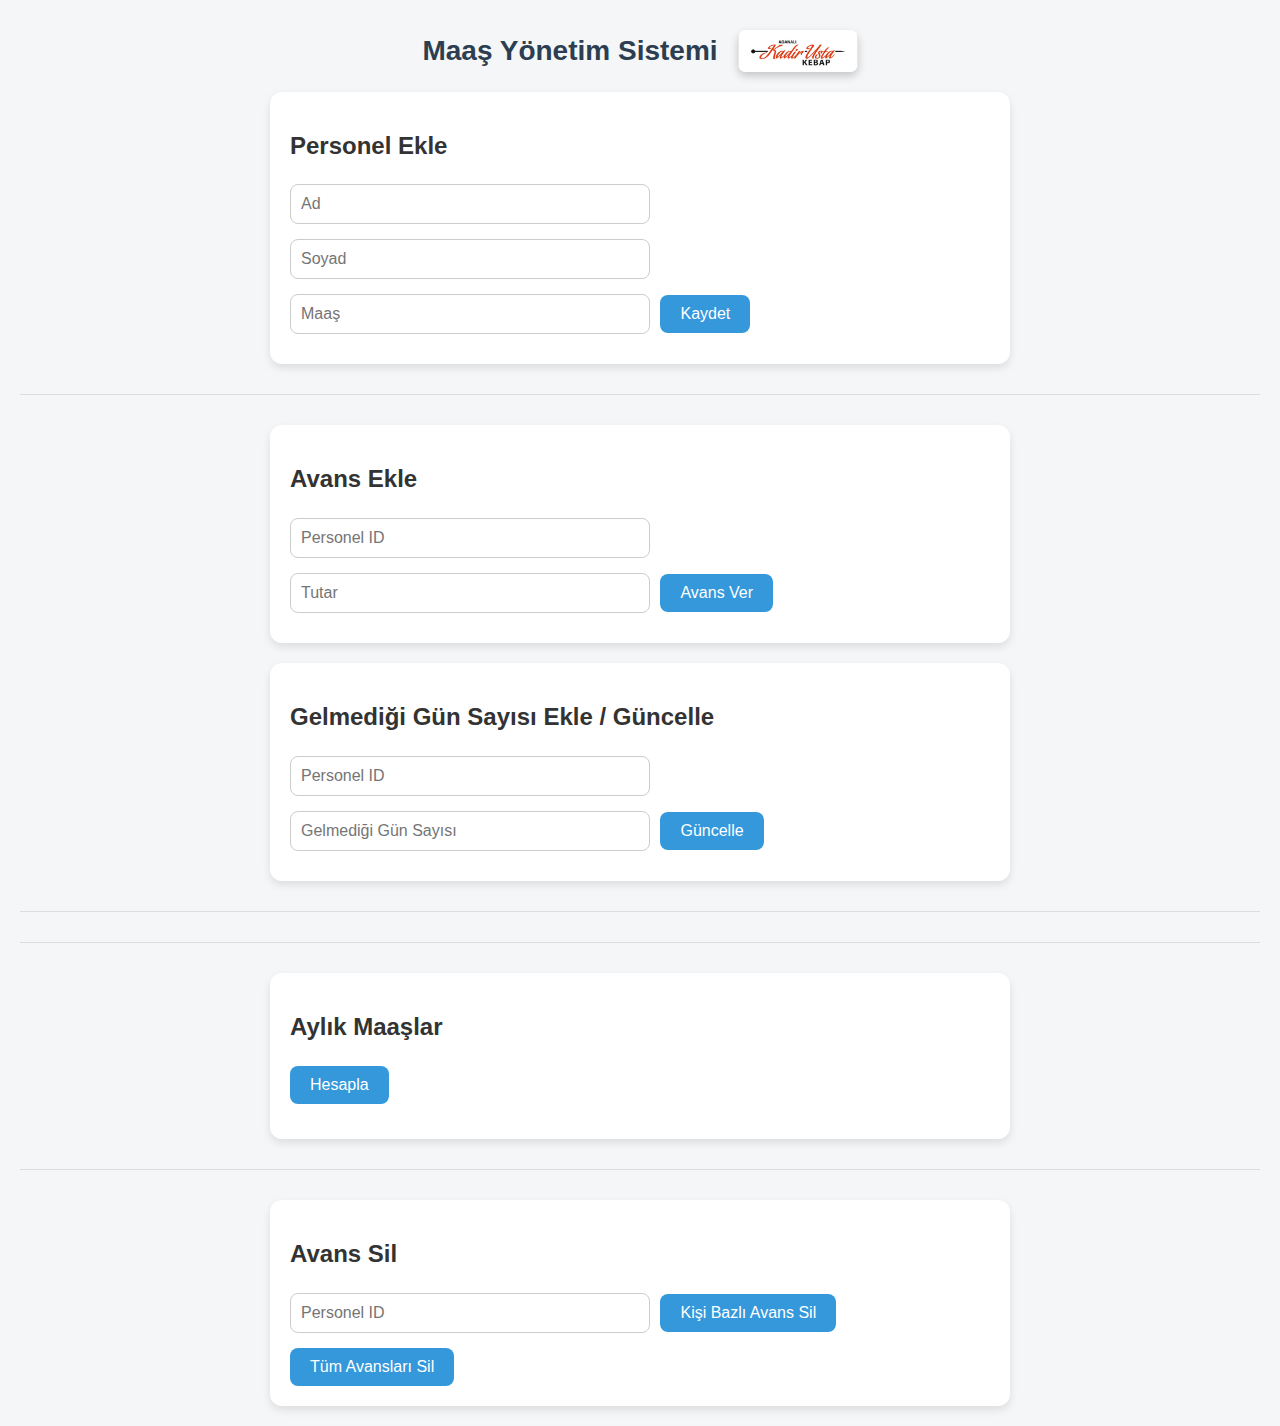
<file: KadirUSTA_Maas_Sistemi/maas-sistem/src/main/resources/static/index.html>
<!DOCTYPE html>
<html lang="tr">
<head>
    <meta charset="UTF-8">
    <meta name="viewport" content="width=device-width, initial-scale=1.0">
    <link rel="stylesheet" href="style.css">
    <title>Maaş Sistemi</title>
</head>
<body>

    <div class="header-title-container">
        <h1>Maaş Yönetim Sistemi</h1>
        <img src="kdr_logo.jpg" alt="Adanalı Kadir Usta Kebap">
    </div>

    <section>
        <h2>Personel Ekle</h2>
        <input id="empAd" placeholder="Ad">
        <input id="empSoyad" placeholder="Soyad">
        <input id="empMaas" placeholder="Maaş" type="number">
        <button onclick="addEmployee()">Kaydet</button>
    </section>

    <hr>

    <section>
        <h2>Avans Ekle</h2>
        <input id="avansEmpId" placeholder="Personel ID">
        <input id="avansTutar" placeholder="Tutar" type="number">
        <button onclick="giveAvans()">Avans Ver</button>
    </section>

    <section>
        <h2>Gelmediği Gün Sayısı Ekle / Güncelle</h2>
        <input id="gelmediEmpId" placeholder="Personel ID">
        <input id="gelmediGun" placeholder="Gelmediği Gün Sayısı" type="number">
        <button onclick="updateGelmediGun()">Güncelle</button>
    </section>

    <hr>
<!-- 
    <section>
        <h2>Personeller</h2>
        <button onclick="listEmployees()">Listele</button>
        <table id="employeeTable" border="1"></table>
    </section> -->

    <hr>

    
    <section>
        <h2>Aylık Maaşlar</h2>
        <button onclick="hesaplaAylikMaas()">Hesapla</button>
        <table id="maasTable" border="1"></table>
    </section>

    <hr>

    <section>
        <h2>Avans Sil</h2>
        <input id="deleteEmpId" placeholder="Personel ID">
        <button onclick="deleteEmployeeAvans()">Kişi Bazlı Avans Sil</button>
        <button onclick="deleteAllAvans()">Tüm Avansları Sil</button>
    </section>

    <script src="app.js"></script>
</body>
</html>
</file>
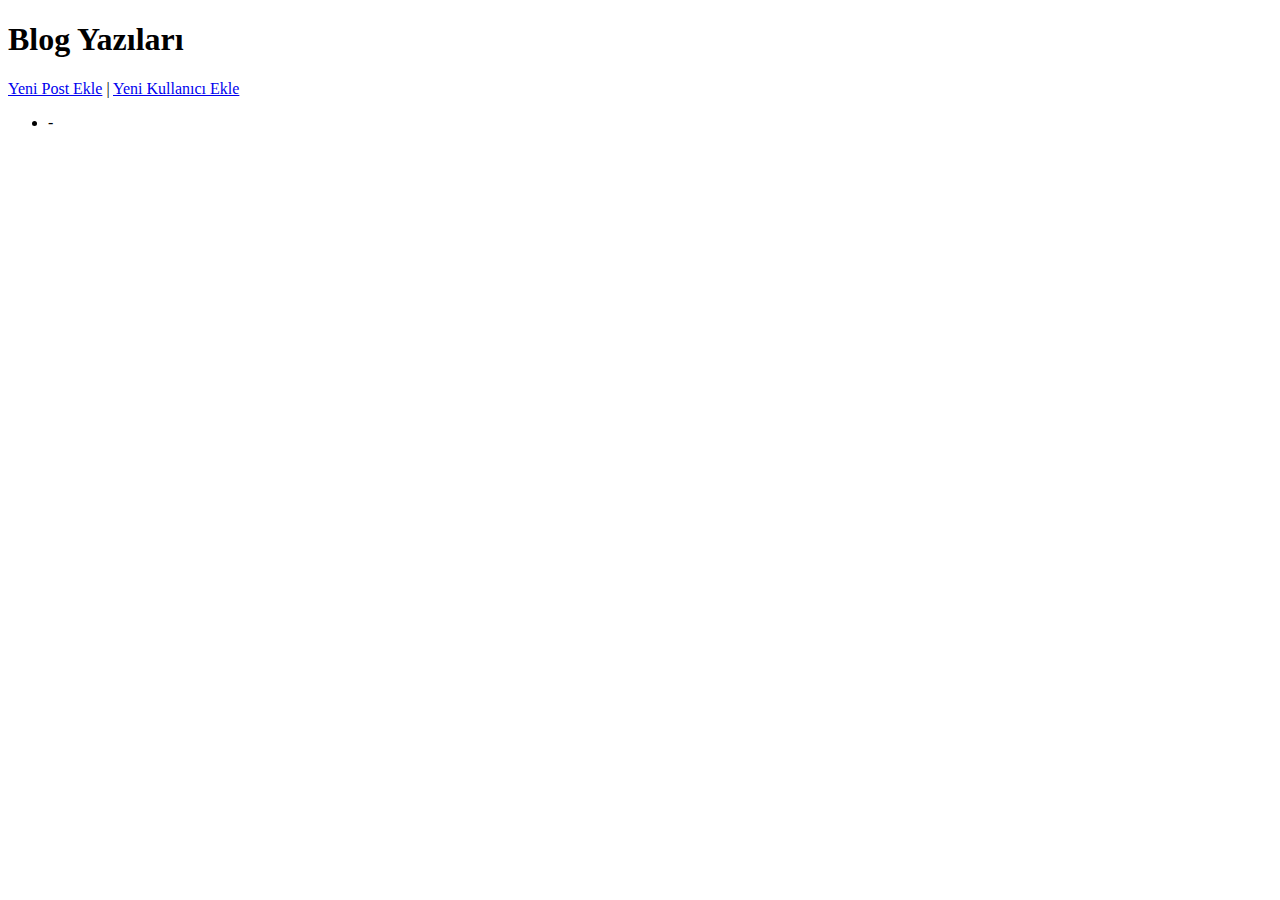
<file: spring-örnek-tekrarı/Spring Blog Crud/spring-blog-crud/src/main/resources/templates/index.html>
<!DOCTYPE html>
<html xmlns:th="http://www.thymeleaf.org">
<head>
    <title>Blog Uygulaması</title>
</head>
<body>
    <h1>Blog Yazıları</h1>

    <a href="/posts/new">Yeni Post Ekle</a> | 
    <a href="/users/new">Yeni Kullanıcı Ekle</a>

    <ul>
        <li th:each="post : ${posts}">
            <b th:text="${post.title}"></b> - 
            <span th:text="${post.content}"></span>
        </li>
    </ul>
</body>
</html>
</file>
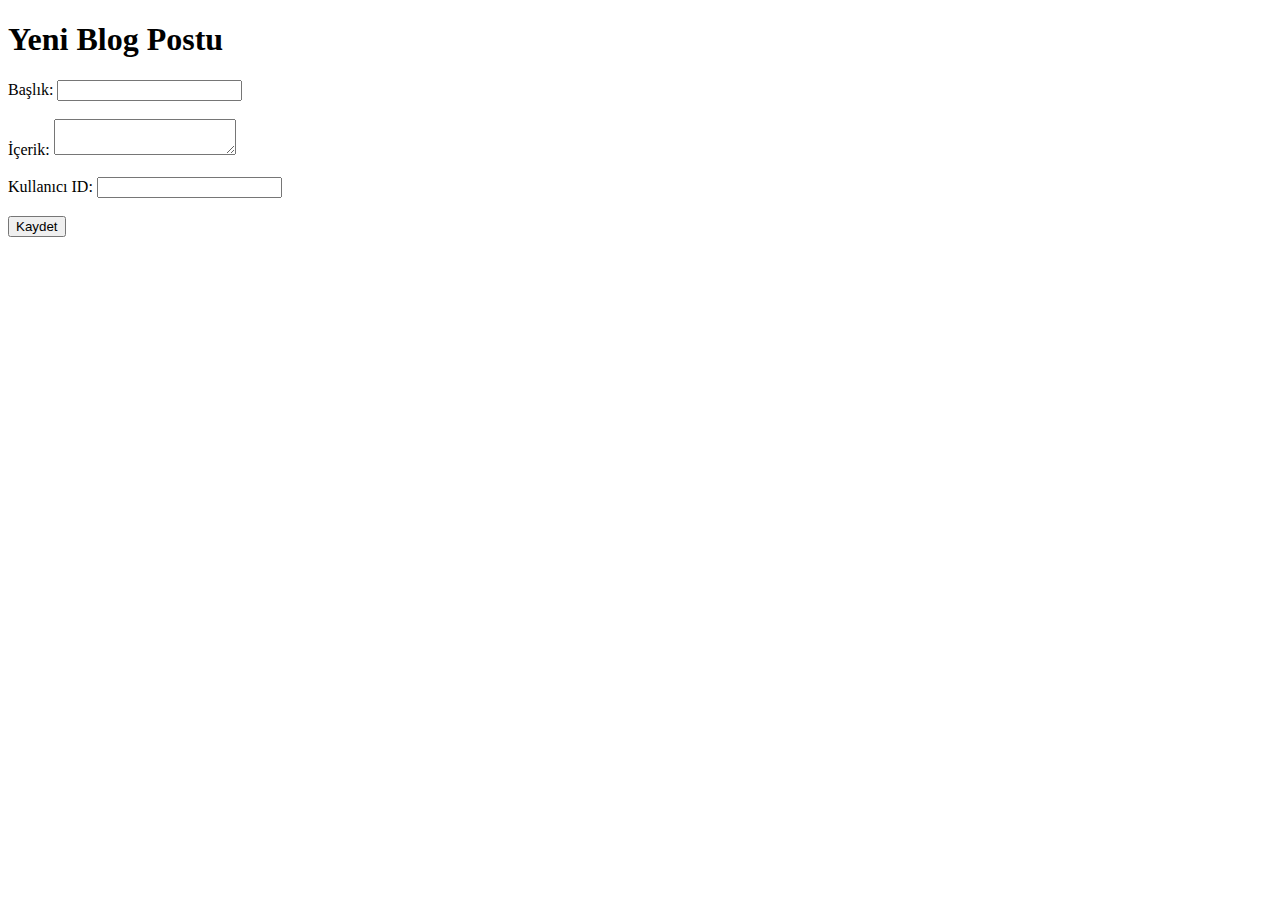
<file: spring-örnek-tekrarı/Spring Blog Crud/spring-blog-crud/src/main/resources/templates/new-post.html>
<!DOCTYPE html>
<html xmlns:th="http://www.thymeleaf.org">
<head>
    <meta charset="UTF-8">
    <title>Yeni Post Ekle</title>
</head>
<body>
<h1>Yeni Blog Postu</h1>

<form th:action="@{/posts}" th:object="${post}" method="post">
    <label>Başlık:</label>
    <input type="text" th:field="*{title}" />
    <br/><br/>

    <label>İçerik:</label>
    <textarea th:field="*{content}"></textarea>
    <br/><br/>

    <label>Kullanıcı ID:</label>
    <input type="number" th:field="*{user.id}" />
    <br/><br/>

    <button type="submit">Kaydet</button>
</form>

</body>
</html>
</file>
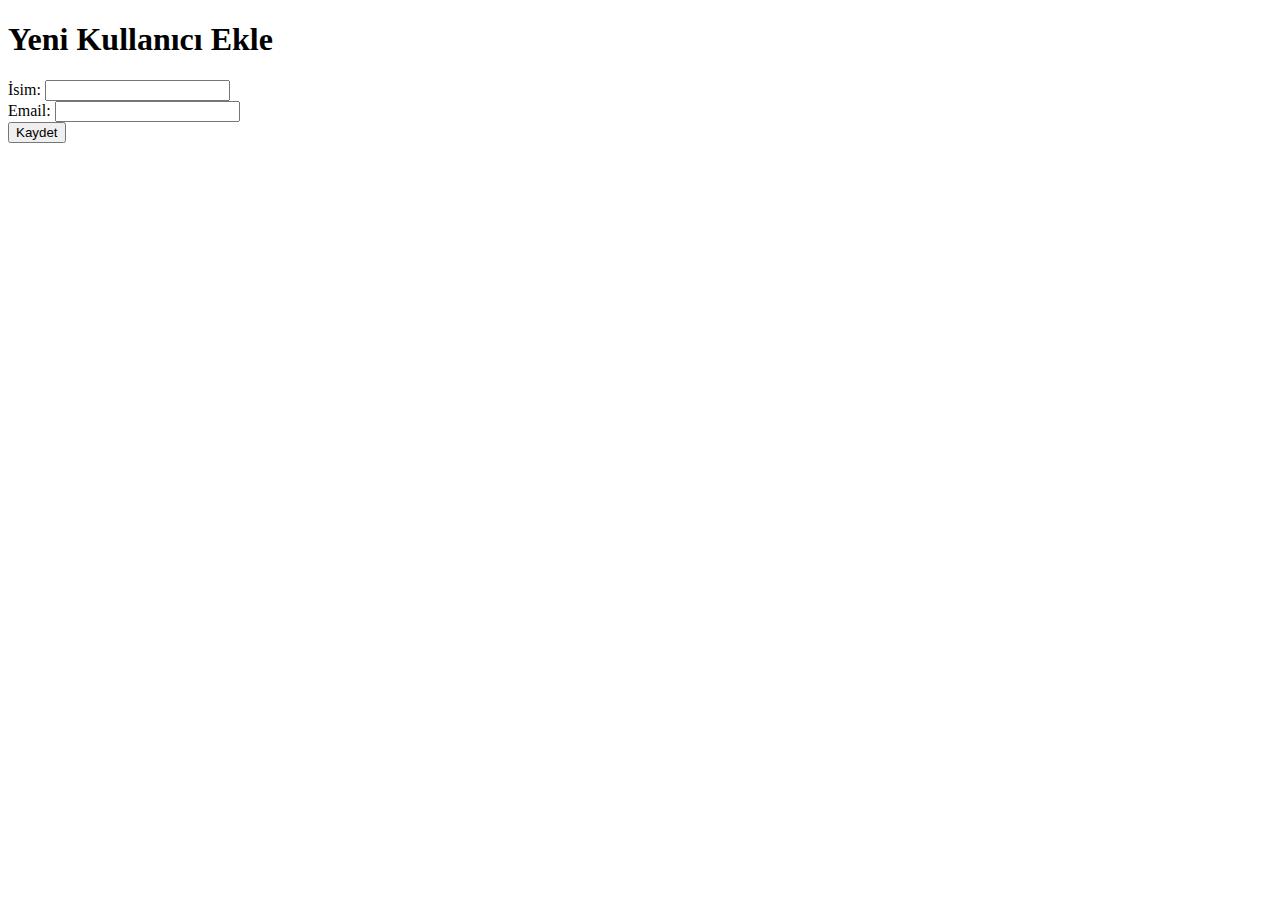
<file: spring-örnek-tekrarı/Spring Blog Crud/spring-blog-crud/src/main/resources/templates/new_user.html>
<!DOCTYPE html>
<html xmlns:th="http://www.thymeleaf.org">
<head>
    <title>Yeni Kullanıcı</title>
</head>
<body>
<h1>Yeni Kullanıcı Ekle</h1>
<form th:action="@{/users}" th:object="${user}" method="post">
    <label>İsim:</label>
    <input type="text" th:field="*{name}" />
    <br/>
    <label>Email:</label>
    <input type="text" th:field="*{email}" />
    <br/>
    <button type="submit">Kaydet</button>
</form>
</body>
</html>
</file>
<file: KadirUSTA_Maas_Sistemi/maas-sistem/src/main/resources/static/style.css>
/* Genel Ayarlar */
body {
    font-family: 'Segoe UI', Tahoma, Geneva, Verdana, sans-serif;
    background-color: #f4f6f8;
    color: #333;
    margin: 0;
    padding: 0 20px;
}

/* Başlık ve Logo */
.header-title-container {
    display: flex;
    align-items: center;
    justify-content: center;
    gap: 20px; /* Başlık ve logo arası boşluk */
    margin-top: 30px;
}

.header-title-container h1 {
    font-size: 28px;
    color: #2c3e50;
    margin: 0;
}

.header-title-container img {
    width: 120px; /* Logo boyutu */
    height: auto;
    border-radius: 8px;
    box-shadow: 0 4px 8px rgba(0,0,0,0.2);
}

/* Bölümler */
section {
    background-color: #fff;
    padding: 20px;
    margin: 20px auto;
    border-radius: 12px;
    box-shadow: 0 4px 8px rgba(0,0,0,0.1);
    max-width: 700px;
}

/* Input Alanları */
input {
    width: calc(50% - 12px);
    padding: 10px;
    margin: 5px 6px 10px 0;
    border: 1px solid #ccc;
    border-radius: 8px;
    font-size: 16px;
    transition: 0.3s;
}

input:focus {
    border-color: #3498db;
    box-shadow: 0 0 5px rgba(52,152,219,0.3);
    outline: none;
}

/* Butonlar */
button {
    padding: 10px 20px;
    margin: 5px 5px 0 0;
    border: none;
    border-radius: 8px;
    background-color: #3498db;
    color: #fff;
    font-size: 16px;
    cursor: pointer;
    transition: 0.3s;
}

button:hover {
    background-color: #2980b9;
}

/* Tablolar */
table {
    width: 100%;
    border-collapse: collapse;
    margin-top: 15px;
}

table, th, td {
    border: 1px solid #ccc;
}

th, td {
    padding: 10px;
    text-align: left;
}

th {
    background-color: #3498db;
    color: #fff;
}

tr:nth-child(even) {
    background-color: #f9f9f9;
}

/* HR Çizgileri */
hr {
    border: 0;
    height: 1px;
    background-color: #ddd;
    margin: 30px 0;
}
</file>
